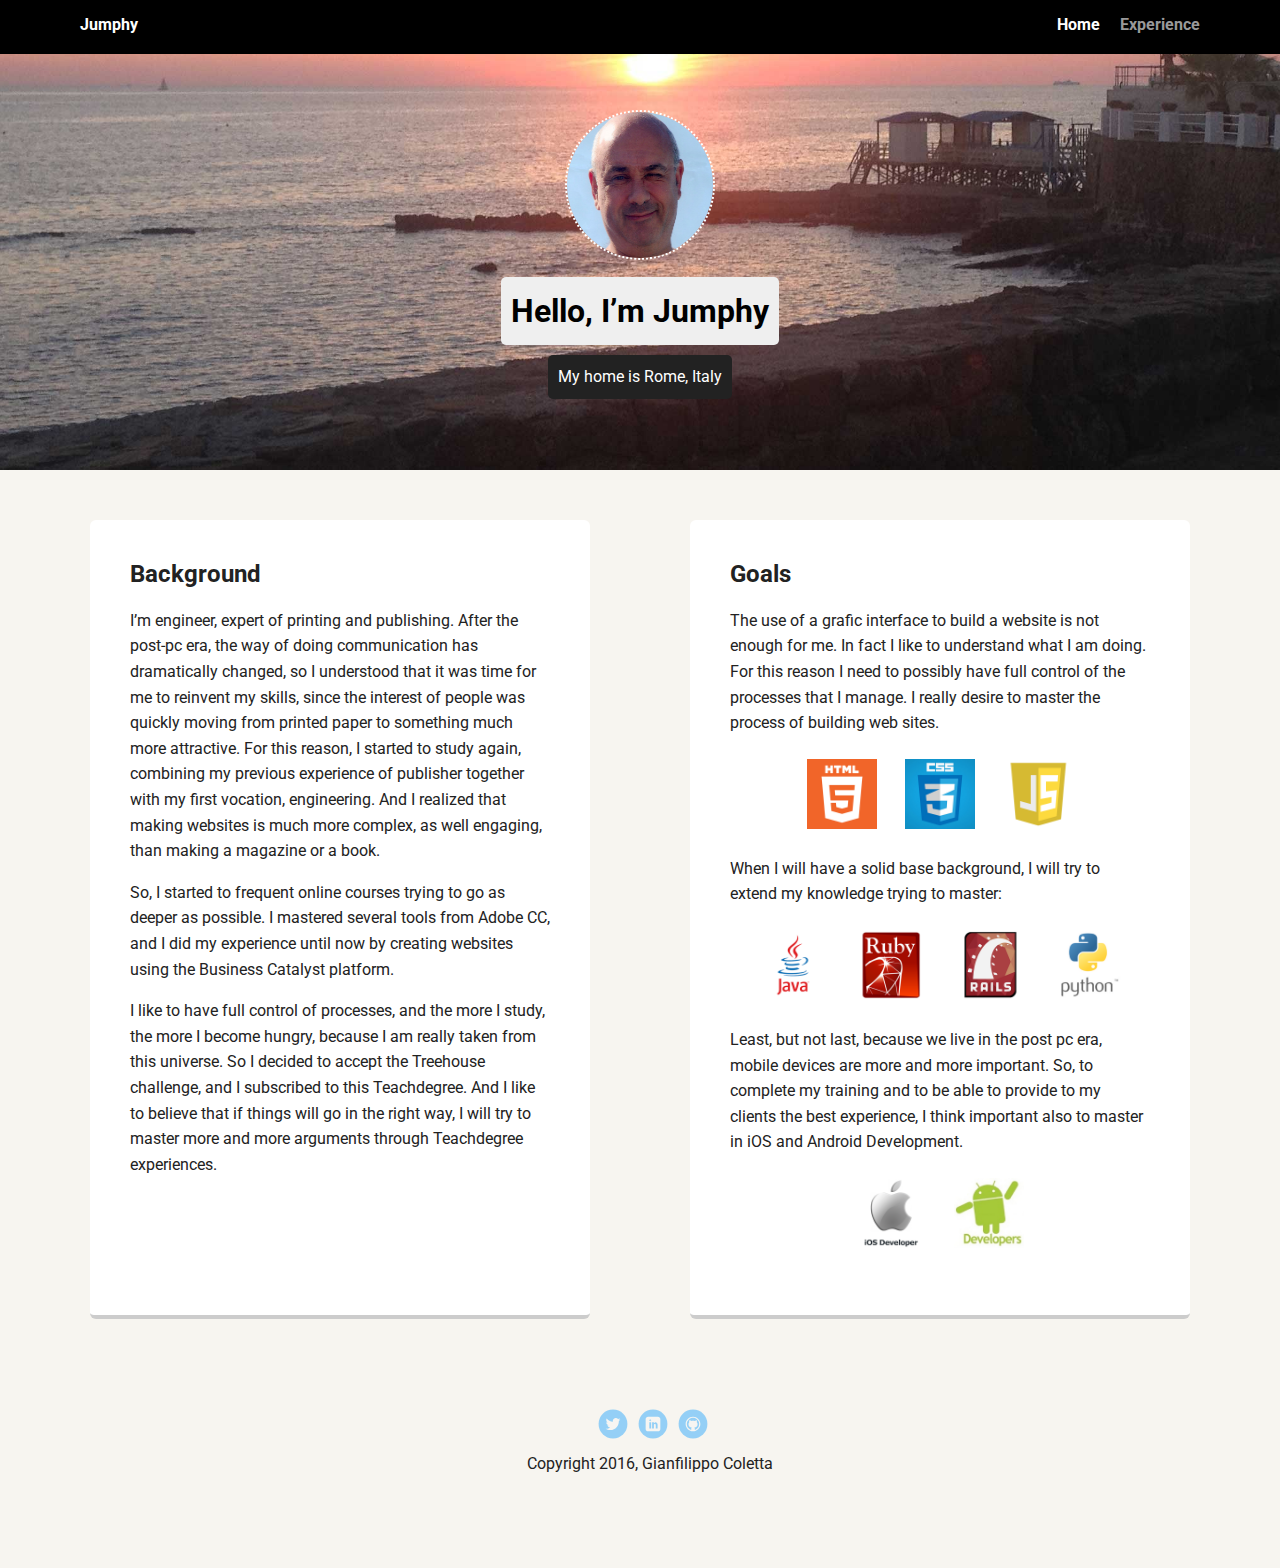
<file: index.html>
<!doctype html>
<html lang="en">
<head>
  <meta charset="utf-8">
  <title>Jumphy's Profile</title>
  <meta name="viewport" content="width=device-width, initial-scale=1.0">
  <link href="https://fonts.googleapis.com/css?family=Muli%7CRoboto:400,300,500,700,900" rel="stylesheet">
  <link rel="stylesheet" href="styles.css">
</head> 
  <body>

    <div class="main-nav">
        <ul class="nav">
          <li class="name">Jumphy</li>
          <li><a href="index.html" class="selected">Home</a></li>
          <li><a href="experience.html">Experience</a></li>
        </ul>
    </div>

    <header>
      <img src="images/me.jpg" alt="Drawing of Jumphy" class="profile-image">
      <h1 class="tag name">Hello, I’m Jumphy</h1>
      <p class="tag location">My home is Rome, Italy</p>
    </header>

    <main class="flex">
      <div class="card">
        <h2>Background</h2>
        <p>I’m engineer, expert of printing and publishing. After the post-pc era, the way of doing communication has dramatically changed, so I understood that it was time for me to reinvent my skills, since the interest of people was quickly moving from printed paper to something much more attractive. For this reason, I started to study again, combining my previous experience of publisher together with my first vocation, engineering. And I realized that making websites is much more complex, as well engaging, than making a magazine or a book.</p>
        <p>So, I started to frequent online courses trying to go as deeper as possible. I mastered several tools from Adobe CC, and I did my experience until now by creating websites using the Business Catalyst platform.</p>
        <p>I like to have full control of processes, and the more I study, the more I become hungry, because I am really taken from this universe. So I decided to accept the Treehouse challenge, and I subscribed to this Teachdegree. And I like to believe that if things will go in the right way, I will try to master more and more arguments through Teachdegree experiences.</p>
      </div> 

      <div class="card">
        <h2>Goals</h2>
        <p> The use of a grafic interface to build a website is not enough for me. In fact I like to understand what I am doing. For this reason I need to possibly have full control of the processes that I manage. I really desire to master the process of building web sites. </p>
        <ul class="skills">
          <li><img src="images/logos/HTML5.png" alt="HTML 5"></li>
          <li><img src="images/logos/css-beginners-tutorial.jpg" alt="CSS 3"></li>
          <li><img src="images/logos/learn-javascript.png" alt="javaScript"></li>
        </ul>
        <p>When I will have a solid base background, I will try to extend my knowledge trying to master: </p>
                <ul class="skills">
          <li><img src="images/logos/Java_logo.png" alt="Java"></li>
          <li><img src="images/logos/Ruby-Logo.png" alt="Ruby"></li>
          <li><img src="images/logos/2000px-Ruby_on_Rails_logo.svg.png" alt="Ruby on Rails"></li>
          <li><img src="images/logos/python-logo.png" alt="Pyton"></li>
        </ul>
        <p>Least, but not last, because we live in the post pc era, mobile devices are more and more important. So, to complete my training and to be able to provide to my clients the best experience, I think important also to master in iOS and Android Development.</p>
        <ul class="skills">
          <li><img src="images/logos/ios-developer-257x300.png" alt="iOs Developer"></li>
          <li><img src="images/logos/android-developer.jpg" alt="Android Developer"></li>
        </ul>
      </div> 

    </main>
    <footer>
      <ul>
        <li><a href="https://twitter.com/jumphy" target="_blank" class="social twitter">Twitter</a></li>
        <li><a href="https://it.linkedin.com/in/gianfilippo-coletta-49328718" target="_blank" class="social linkedin">LinkedIn</a></li>
        <li><a href="https://github.com/jumphy" target="_blank" class="social github">Github</a></li>
      </ul>
      <p class="copyright">Copyright 2016, Gianfilippo Coletta</p>
    </footer>
  </body>
  </html>
</file>
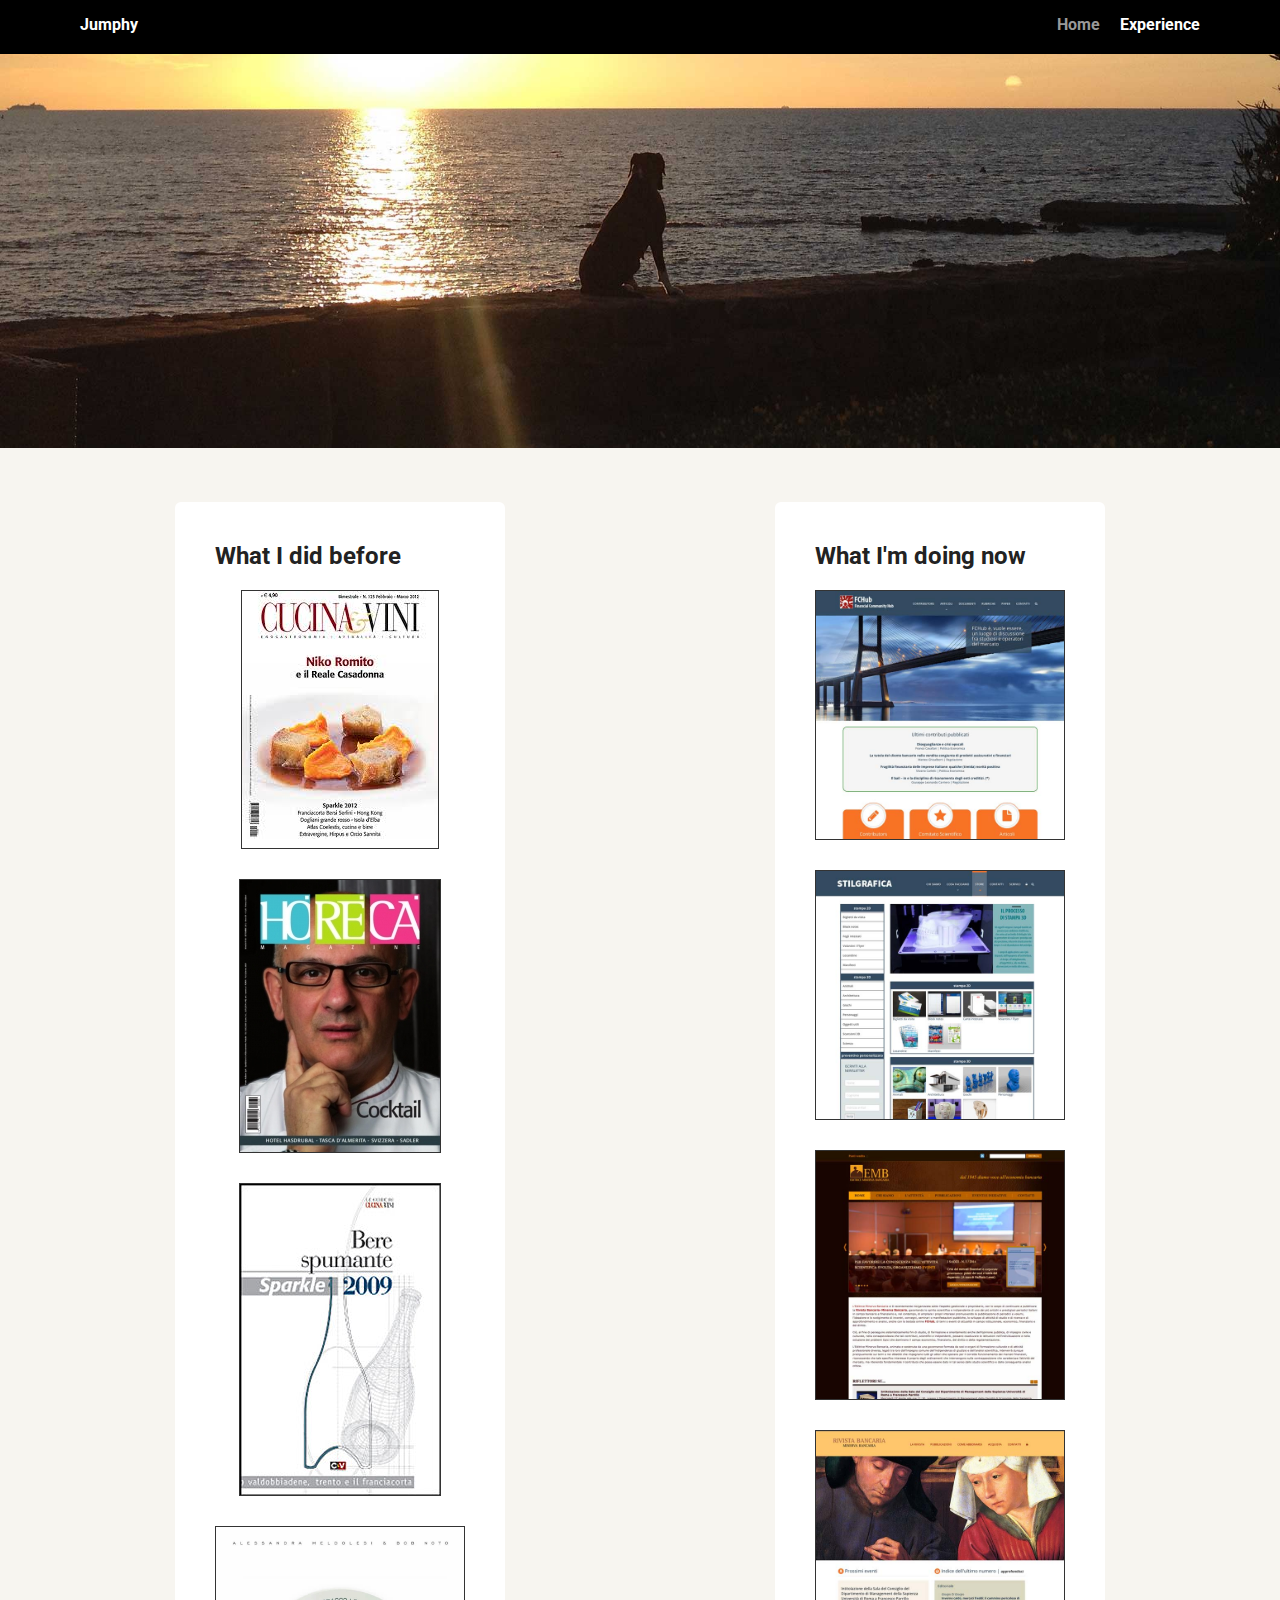
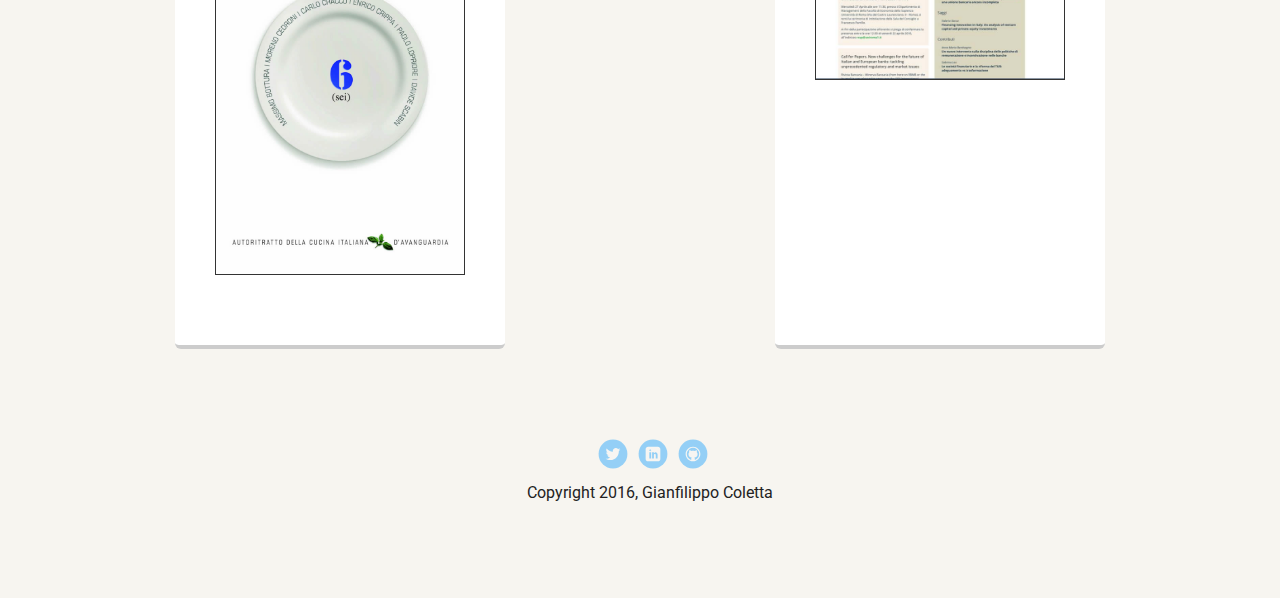
<file: experience.html>
<!doctype html>
<html lang="en">
<head>
  <meta charset="utf-8">
  <title>Jumphy's Profile</title>
  <meta name="viewport" content="width=device-width, initial-scale=1.0">
  <link href="https://fonts.googleapis.com/css?family=Muli%7CRoboto:400,300,500,700,900" rel="stylesheet">
  <link rel="stylesheet" href="styles.css">
</head>
  <body>

    <div class="main-nav">
        <ul class="nav">
          <li class="name">Jumphy</li>
          <li><a href="index.html">Home</a></li>
          <li><a href="experience.html" class="selected">Experience</a></li>
        </ul>
    </div>

    <div class="sfondo1">
      <img src="images/sfondo1.jpg" alt="vista mare al tramonto">
    </div>

    <main class="flex">
      <div class="card">
        <h2>What I did before</h2>
        <img src="images/magazines/C&V.jpeg" alt="Copertina Cucina & Vini" class="items">
        <img src="images/magazines/horeca.jpg" alt="Copertina Horeca Magazine" class="items">
        <img src="images/magazines/bs.jpg" alt="Copertina Bere Spumante" class="items">
        <img src="images/magazines/SEI.jpg" alt="Copertina SEI" class="items">
      </div> 

      <div class="card">
        <h2>What I'm doing now</h2>
        <a href="http://fchub.it" target="_blank"><img src="images/sites/sito_FCHub.jpg" alt="Sito FC Hub" class="items"></a>
        <a href="http://stilgrafica.com" target="_blank"><img src="images/sites/sito_stil.jpg" alt="Sito Stilgrafica" class="items"></a>
        <a href="http://editriceminervabancaria.it" target="_blank"><img src="images/sites/sito_emb.jpg" alt="Sito EMB" class="items"></a>
        <a href="http://rivistabancaria.it" target="_blank"><img src="images/sites/sito_RB.jpg" alt="Sito Rivista Bancaria" class="items"></a>
      </div> 

    </main>
    <footer>
      <ul>
        <li><a href="https://twitter.com/jumphy" target="_blank" class="social twitter">Twitter</a></li>
        <li><a href="https://it.linkedin.com/in/gianfilippo-coletta-49328718" target="_blank" class="social linkedin">LinkedIn</a></li>
        <li><a href="https://github.com/jumphy" target="_blank" class="social github">Github</a></li>
      </ul>
      <p class="copyright">Copyright 2016, Gianfilippo Coletta</p>
    </footer>
  </body>
  </html>
</file>
<file: styles.css>
/* Global Layout Set-up */
* { 
  box-sizing: border-box;
}
  
body {
  margin: 0;
  padding: 0;
  text-align: center;
  font-family: 'Roboto', sans-serif;
  color: #222;
  background: #f7f5f0;
}
/* Link Styles */

a {
  text-decoration: none;
  color: #999;
}
a:hover {
  color: #6633ff;
}

/* Section Styles */

.main-nav {
  width: 100%;
  background: black;
  min-height: 30px;
  padding: 10px;
  position: fixed;
  text-align: center;
}
.nav {
  display: flex;
  justify-content: space-around;
  font-weight: 700;
  list-style-type: none;
  margin: 0 auto;
  padding: 0;
}

.nav .name {
    display: block;
    margin-right: auto;
    color: white;
}
.nav li {
  padding: 5px 10px 10px 10px;
}
.nav a {
  transition: all .5s;
}
.nav a:hover, .nav a.selected {
  color: white
}


header {
  text-align: center;
  background: url('images/sfondo.jpg') no-repeat top center ;
  background-size: cover;
  overflow: hidden;
  padding-top: 60px;
}
header {
  line-height: 1.5;
}
header .profile-image {
  margin-top: 50px;
  width: 150px;
  height: 150px;
  border-radius: 50%;
  border: 2px dotted #ffffff;
  transition: all .5s;
}
header .profile-image:hover {
  transform: scale(1.2) rotate(5deg) ;
}

div.sfondo1 img{
  max-width: 100%;

}

.tag {
  background-color: #efefef;
  color: black;
  padding: 10px;
  border-radius: 5px;
  display: table;
  margin: 10px auto;
} 
.location {
  background-color: #222;
  color: #ffffff;
}
.card {
  margin: 30px;
  padding: 20px 40px 40px;
  max-width: 500px;
  text-align: left;
  background: #fff;
  border-bottom: 4px solid #ccc;
  border-radius: 6px;
  transition: all .5s;
}
.card:hover {
  border-color: #ff99ff;
}

ul.skills {
  padding: 0;
  text-align: center;
}

.skills li {
  border-radius: 6px;
  display: inline-block;
  color: white;
  padding: 5px 10px;
  margin: 2px;
  }

.skills li img {width: 70px;}



footer {
  width: 100%;
  min-height: 30px;
  padding: 20px 0 40px 20px;
}

footer .copyright {
  top: -8px;
  font-size: .75em;
}

footer ul {
  list-style-type: none;
  margin: 0;
  padding: 0;
}

footer ul li {
  display: inline-block;
}

a.social {
  display: inline-block;
  text-indent: -9999px;
  margin-left: 5px;
  width: 30px;
  height: 30px;
  background-size: 30px 30px;
  opacity: .4;
  transition: all .5s;
}
a.twitter {
  background-image: url(images/twitter.svg);
}
a.linkedin {
  background-image: url(images/linkedin.svg);
}
a.github {
  background-image: url(images/github.svg);
}
a.social:hover {
  opacity: 1;
}
.clearfix {
  clear: both;
}

/* Experience */
.items {
  display: block;
    max-width: 250px;
    margin: 0 auto 30px;
    border: 1px solid #333;
}

/* Styles for larger screens */
@media screen and (min-width: 720px) {
  
  .flex {
      display: -ms-flexbox;      /* TWEENER - IE 10 */
      display: flex; 
      max-width: 1200px;
      -ms-flex-pack: distribute;
      justify-content: space-around;
      margin: 0 auto;
  }

  header {
    min-height: 470px;
  }

  .nav {
    max-width: 1200px;
    padding: 0 30px;
  }


  main {
    padding-top: 20px;
  }

  main p {
    line-height: 1.6em;
  }

  footer {
    font-size: 1.3em;
    max-width: 1200px;
    margin: 40px auto;
  }

}
</file>
